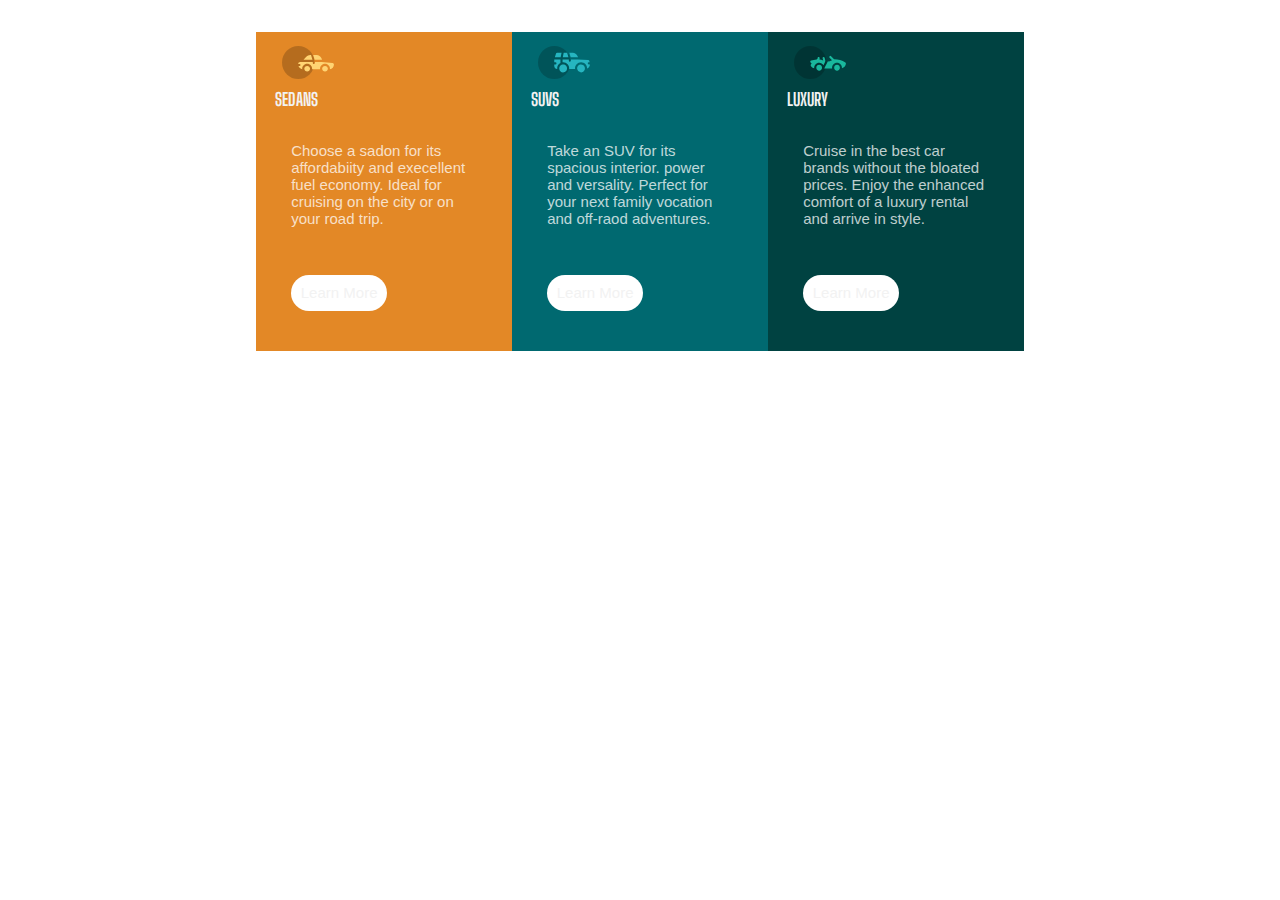
<file: index.html>
<!DOCTYPE html>
<html>
<head>
	<title>Css Flexbox</title>
   <link rel="preconnect" href="https://fonts.googleapis.com">
   <link rel="preconnect" href="https://fonts.gstatic.com" crossorigin>
    <link href="https://fonts.googleapis.com/css2?family=Big+Shoulders+Display:wght@700&family=Dancing+Script:wght@400;500;600&family=Darker+Grotesque:wght@300;400;600&family=Freehand&family=Indie+Flower&family=Lexend+Deca&family=Lobster&family=Lora&family=Nova+Mono&family=Oswald:wght@200;300&family=Overlock+SC&family=Oxygen+Mono&family=Oxygen:wght@300&family=Poppins:ital,wght@0,100;0,200;0,300;0,400;0,700;0,800;1,200&family=Reggae+One&family=Righteous&family=Roboto:wght@100;300;400;500;900&display=swap" rel="stylesheet">
	<link rel="stylesheet" href="style.css">
</head>
<body>
<div class="card-container">
	<div class="card first-card">
		<div class="image-container"><img src="./images/icon-sedans.svg" alt="suv icon"></div>
		<h3>sedans</h3>
		<p>Choose a sadon for its affordabiity and execellent fuel economy.
		Ideal for cruising on the city or on your road trip.</p>
		<a class="cta-btn" href="grid.html">Learn More</a cl>
	</div>
	<div class="card second-card">
	    <div class="image-container"><img src="./images/icon-suvs.svg"></div>
		<h3>suvs</h3>
		<p>Take an SUV for its spacious interior. power and versality. Perfect for your next family vocation and off-raod adventures.</p>
		<a class="cta-btn" href="grid.html">Learn More</a>
	</div>
    <div class="card third-card">
     	<div class="image-container"><img src="./images/icon-luxury.svg"></div>
		<h3>Luxury</h3>
		<p>Cruise in the best car brands without the bloated prices.
		Enjoy the enhanced comfort of a luxury rental and arrive in style.</p>
	   <a class="cta-btn" href="grid.html">Learn More</a>
	</div>
</div>
</body>
</html>
</file>
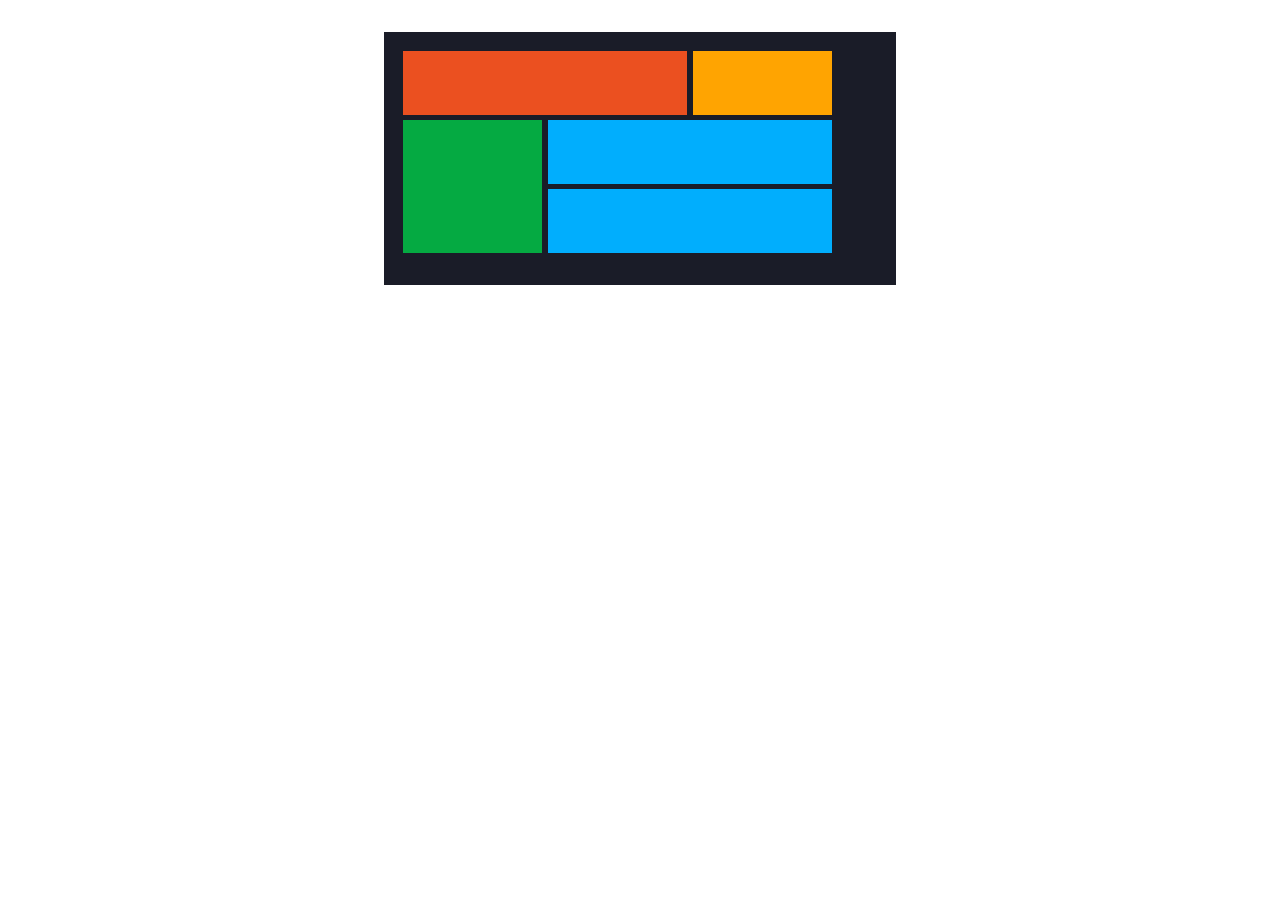
<file: grid.html>
<!DOCTYPE html>
<html>
<head>
	<title>Grid</title>
	<link rel="stylesheet" href="style.css">
</head>
<body>
<div class="grid-container">
	<div class="grid-item item-1"></div>
	<div class="grid-item item-2"></div>
	<div class="grid-item item-3"></div>
	<div class="grid-item item-4"></div>
	<div class="grid-item item-5"></div>

</div>
</body>
</html>
</file>
<file: style.css>
*{
box-sizing:border-box;
margin:0;
}
body{
font-family:"Lexa Deca",sans-serif;
font-weight:400;
}
h3{
text-transform:uppercase;
font-family:"Big Shoulders Display",cursive;
font-weight:700;
}
.image-container{
width:30%;
padding:0.4rem;
}
h3{
margin:0 0 1rem 0;
}
h3,.cta-btn{
color:hsl(0, 0%, 95%);
}
img{
width:100%;
}
p{
color:hsla(0, 0%, 100%, 0.75);
padding:1rem;
}
.card-container{
display:flex;
flex-flow:column wrap;
justify-content:center;
font-size:15px;
background:#fff;
margin:2rem 0 0 0;
}
.card{
flex-basis:20%; 
padding:0.5rem 1.2rem;
}
.cta-btn{
display:inline-block;
background:#fff;
border-radius:24px;
padding:0.6rem;
text-decoration:none;
font-size:15px;
text-align:center;
margin:2rem 1rem;
border:none;
cursor:pointer;
vertical-align:bottom;
}
.cta-btn:hover{
background:transparent;
border:1px solid #ddd;
}
.card.first-card{
background:hsl(31, 77%, 52%);
}
.card.second-card{
background:hsl(184, 100%, 22%);
}
.card.third-card{
background:hsl(179, 100%, 13%);
}

@media(min-width:375px){
.card-container{
display:flex;
flex-flow:row wrap;
justify-content:center;
}
}

/*Grid styles*/
.grid-container{
display:grid;
grid-template-columns:repeat(3,1fr);
grid-gap:5px 6px;
margin:2rem auto;
width:40%;
background:rgb(26,28,40);
padding:1.2rem 4rem 2rem 1.2rem;
}
.grid-item{
padding:2rem;
}
.item-1{
grid-column:1/3;
grid-row:1/2;
background:rgb(235,80,32);
}
.item-2{
grid-column:3/4;
grid-row:1/2;
background:rgb(255,164,1);
}
.item-3{
grid-column:1/2;
grid-row:2/4;
background:rgb(5,170,66);
}
.item-4{
grid-column:2/4;
grid-row:2/3;
background:rgb(1,174,253);
}
.item-5{
grid-column:2/4;
grid-row:3/4;
background:rgb(1,174,253);
}
</file>
